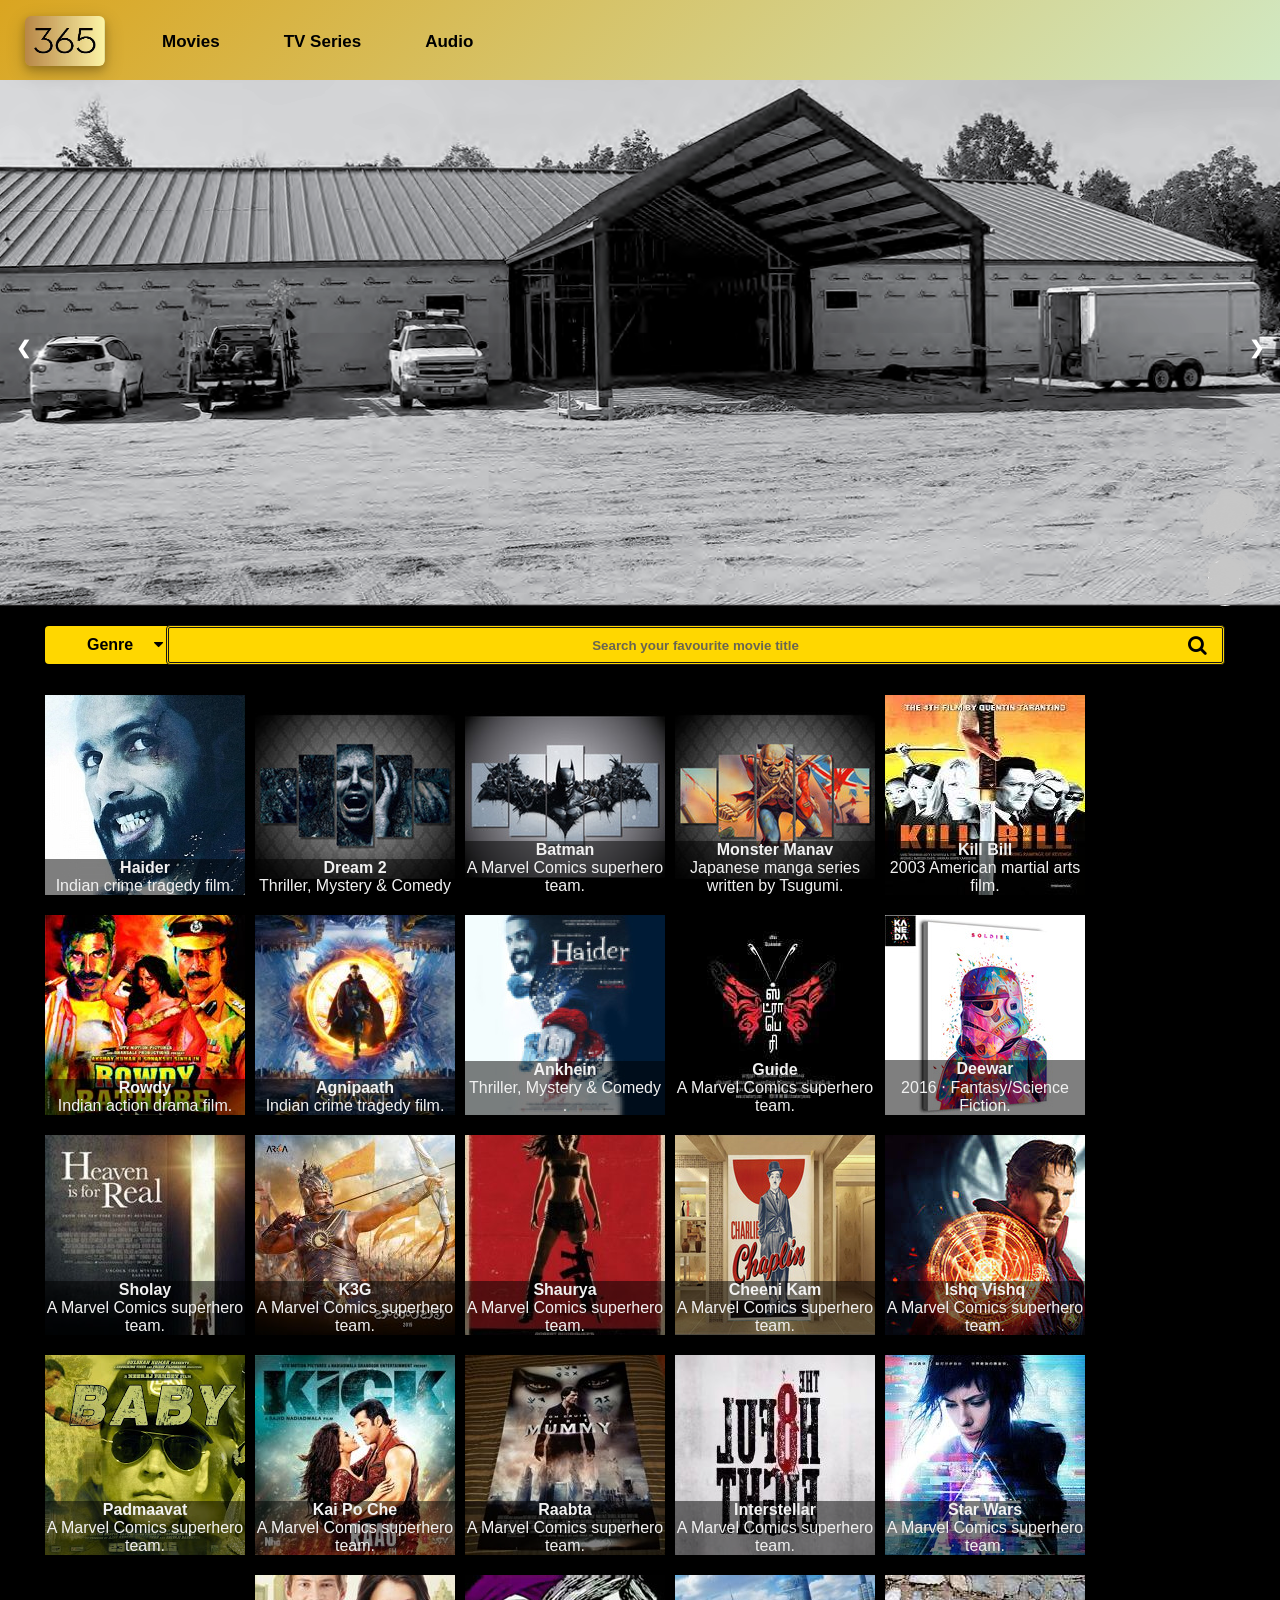
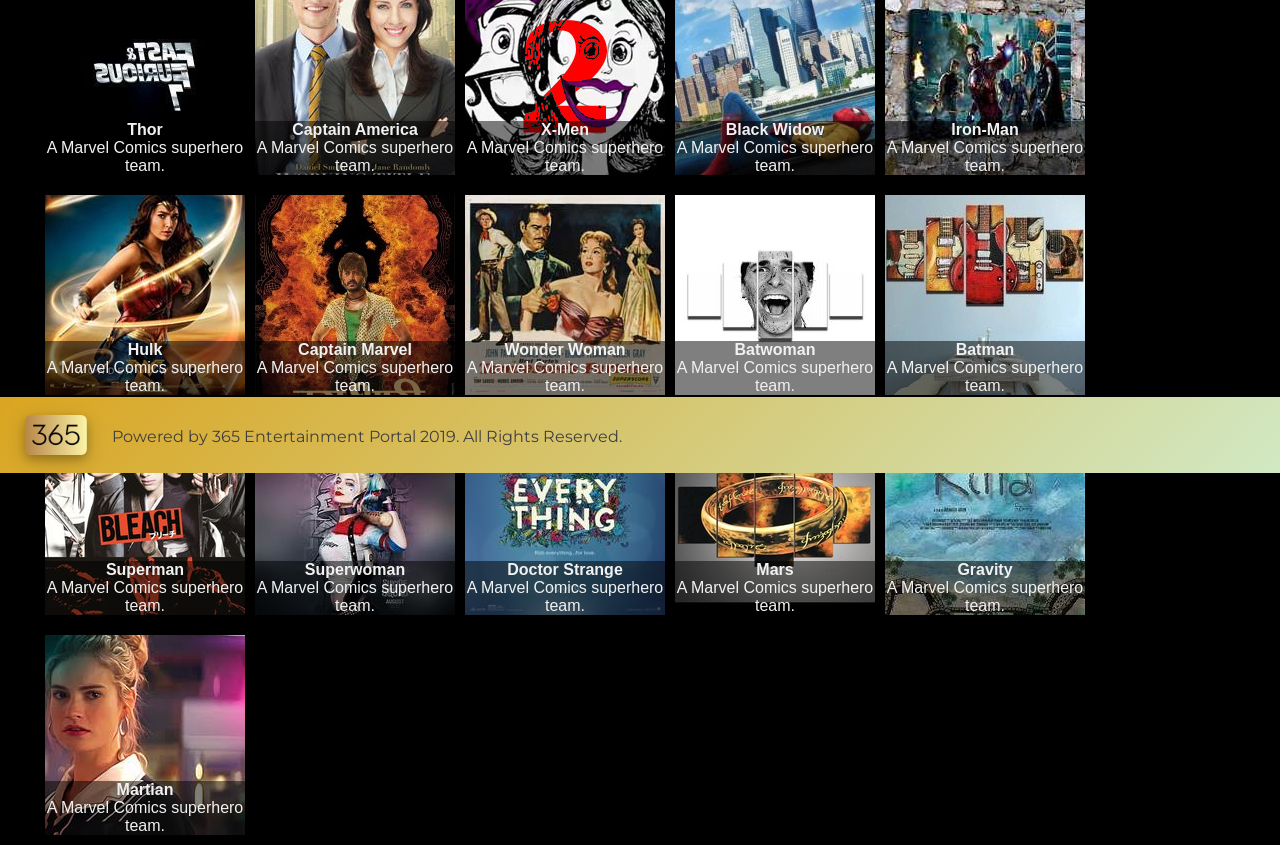
<file: 365 Entertainment/index.html>
<html>

<head>
    <title>365 Entertainment Portal</title>
    <meta name="viewport" content="width=device-width, initial-scale=1">
    <link rel="icon" href="365mov/365ep.jpg" type="image/png" sizes="16x20">
    <link href='https://fonts.googleapis.com/css?family=Montserrat' rel='stylesheet'>
    <link rel="stylesheet" href="https://cdnjs.cloudflare.com/ajax/libs/font-awesome/4.7.0/css/font-awesome.min.css">
    <link rel="stylesheet" type="text/css" href="365ep1.css">


</head>

<body>

    <div class="container">

        <header>

            <div class="navigation">

                <a class="links" href="index.html"><img class="logo" src="365mov/365ep.jpg" alt="365 Entertainment Portal" /></a>
                <a class="links text" href="#">Movies</a>
                <a class="links text" href="#tv_series">TV Series</a>
                <a class="links text" href="#audio">Audio</a>


            </div>

            <div class="bar"></div>

        </header>

        <div class="content">

            <div class="head-content">

                <div class="slideshow-container">
                    <div class="slides">
                        <img src="365mov/abc1.jpg" alt="hero carousel">
                    </div>

                    <div class="slides">
                        <img src="365mov/abc2.jpg" alt="hero carousel">
                    </div>

                    <div class="slides">
                        <img src="365mov/abc3.jpg" alt="hero carousel">
                    </div>

                    <div class="slides">
                        <img src="365mov/abc4.jpg" alt="hero carousel">
                    </div>

                    <div class="slides">
                        <img src="365mov/abc5.jpg" alt="hero carousel">
                    </div>

                    <a class="prev" onclick="plusSlides(-1, 0)">&#10094;</a>
                    <a class="next" onclick="plusSlides(1, 0)">&#10095;</a>
                </div>

            </div>


            <div class="dropdown">
                <button class="dropbtn"><span id="genreText">Genre</span><i class="fa fa-caret-down"></i></button>
                <div class="dropdown-content">
                    <a onclick="getMediaPosters(this.text)">All</a>
                    <a onclick="getMediaPosters(this.text)">Action</a>
                    <a onclick="getMediaPosters(this.text)">Drama</a>
                    <a onclick="getMediaPosters(this.text)">Sci-Fi</a>
                </div>
            </div>


            <div class="search-container">
                <form onsubmit="javascript:return false;">
                    <input type="text" class="input-medium search-query" placeholder="Search your favourite movie title" name="search" oninput="updateResults()">

                    <div class="search-container-button">
                        <button type="submit" onclick="updateResults()"><i class="fa fa-search"></i></button>
                    </div>

                </form>
            </div>

            <div id="media-carousel-container">


                <div id="media-holder-action">

                    <div id="image-container-action">
                        <div class="movies-action">
                            <div class="media-carousel-movies">
                                <img src="365mov/nano1.jpg" alt="media carousel" width=200 height=200 />
                                <div class="overlay"><b class="movie-title">Haider</b><br/>Indian crime tragedy film.</div>
                            </div>
                            <div class="media-carousel-movies">
                                <img src="365mov/nano2.jpg" alt="media carousel" width=200 height=200 />
                                <div class="overlay"><b class="movie-title">Dream 2</b><br/>Thriller, Mystery & Comedy </div>
                            </div>
                            <div class="media-carousel-movies">
                                <img src="365mov/nano3.jpg" alt="media carousel" width=200 height=200 />
                                <div class="overlay"><b class="movie-title">Batman</b><br/>A Marvel Comics superhero team.</div>
                            </div>
                            <div class="media-carousel-movies">
                                <img src="365mov/nano4.jpg" alt="media carousel" width=200 height=200 />
                                <div class="overlay"><b class="movie-title">Monster Manav</b><br/>Japanese manga series written by Tsugumi.</div>
                            </div>
                            <div class="media-carousel-movies">
                                <img src="365mov/nano5.jpg" alt="media carousel" width=200 height=200 />
                                <div class="overlay"><b class="movie-title">Kill Bill</b><br/>2003 American martial arts film.</div>
                            </div>
                            <div class="media-carousel-movies">
                                <img src="365mov/nano6.jpg" alt="media carousel" width=200 height=200 />
                                <div class="overlay"><b class="movie-title">Rowdy</b><br/>Indian action drama film.</div>
                            </div>
                        </div>

                        <div class="movies-drama">
                            <div class="media-carousel-movies">
                                <img src="365mov/nano7.jpg" alt="media carousel" width=200 height=200 />
                                <div class="overlay"><b class="movie-title">Agnipaath</b><br/>Indian crime tragedy film.</div>
                            </div>
                            <div class="media-carousel-movies">
                                <img src="365mov/nano8.jpg" alt="media carousel" width=200 height=200 />
                                <div class="overlay"><b class="movie-title">Ankhein</b><br/>Thriller, Mystery & Comedy .</div>
                            </div>
                            <div class="media-carousel-movies">
                                <img src="365mov/nano9.jpg" alt="media carousel" width=200 height=200 />
                                <div class="overlay"><b class="movie-title">Guide</b><br/>A Marvel Comics superhero team.</div>
                            </div>
                            <div class="media-carousel-movies">
                                <img src="365mov/nano10.jpg" alt="media carousel" width=200 height=200 />
                                <div class="overlay"><b class="movie-title">Deewar</b><br/>2016 ‧ Fantasy/Science Fiction.</div>
                            </div>
                            <div class="media-carousel-movies">
                                <img src="365mov/nano11.jpg" alt="media carousel" width=200 height=200 />
                                <div class="overlay"><b class="movie-title">Sholay</b><br/>A Marvel Comics superhero team.</div>
                            </div>
                            <div class="media-carousel-movies">
                                <img src="365mov/nano12.jpg" alt="media carousel" width=200 height=200 />
                                <div class="overlay"><b class="movie-title">K3G</b><br/>A Marvel Comics superhero team.</div>
                            </div>
                            <div class="media-carousel-movies">
                                <img src="365mov/nano13.jpg" alt="media carousel" width=200 height=200 />
                                <div class="overlay"><b class="movie-title">Shaurya</b><br/>A Marvel Comics superhero team.</div>
                            </div>
                            <div class="media-carousel-movies">
                                <img src="365mov/nano14.jpg" alt="media carousel" width=200 height=200 />
                                <div class="overlay"><b class="movie-title">Cheeni Kam</b><br/>A Marvel Comics superhero team.</div>
                            </div>
                            <div class="media-carousel-movies">
                                <img src="365mov/nano15.jpg" alt="media carousel" width=200 height=200 />
                                <div class="overlay"><b class="movie-title">Ishq Vishq</b><br/>A Marvel Comics superhero team.</div>
                            </div>
                            <div class="media-carousel-movies">
                                <img src="365mov/nano16.jpg" alt="media carousel" width=200 height=200 />
                                <div class="overlay"><b class="movie-title">Padmaavat</b><br/>A Marvel Comics superhero team.</div>
                            </div>
                            <div class="media-carousel-movies">
                                <img src="365mov/nano17.jpg" alt="media carousel" width=200 height=200 />
                                <div class="overlay"><b class="movie-title">Kai Po Che</b><br/>A Marvel Comics superhero team.</div>
                            </div>
                            <div class="media-carousel-movies">
                                <img src="365mov/nano18.jpg" alt="media carousel" width=200 height=200 />
                                <div class="overlay"><b class="movie-title">Raabta</b><br/>A Marvel Comics superhero team.</div>
                            </div>
                        </div>

                        <div class="movies-scifi">
                            <div class="media-carousel-movies">
                                <img src="365mov/nano19.jpg" alt="media carousel" width=200 height=200 />
                                <div class="overlay"><b class="movie-title">Interstellar</b><br/>A Marvel Comics superhero team.</div>
                            </div>
                            <div class="media-carousel-movies">
                                <img src="365mov/nano20.jpg" alt="media carousel" width=200 height=200 />
                                <div class="overlay"><b class="movie-title">Star Wars</b><br/>A Marvel Comics superhero team.</div>
                            </div>
                            <div class="media-carousel-movies">
                                <img src="365mov/nano21.jpg" alt="media carousel" width=200 height=200 />
                                <div class="overlay"><b class="movie-title">Thor</b><br/>A Marvel Comics superhero team.</div>
                            </div>
                            <div class="media-carousel-movies">
                                <img src="365mov/nano22.jpg" alt="media carousel" width=200 height=200 />
                                <div class="overlay"><b class="movie-title">Captain America</b><br/>A Marvel Comics superhero team.</div>
                            </div>
                            <div class="media-carousel-movies">
                                <img src="365mov/nano23.jpg" alt="media carousel" width=200 height=200 />
                                <div class="overlay"><b class="movie-title">X-Men</b><br/>A Marvel Comics superhero team.</div>
                            </div>

                            <div class="media-carousel-movies">
                                <img src="365mov/nano24.jpg" alt="media carousel" width=200 height=200 />
                                <div class="overlay"><b class="movie-title">Black Widow</b><br/>A Marvel Comics superhero team.</div>
                            </div>
                            <div class="media-carousel-movies">
                                <img src="365mov/nano25.jpg" alt="media carousel" width=200 height=200 />
                                <div class="overlay"><b class="movie-title">Iron-Man</b><br/>A Marvel Comics superhero team.</div>
                            </div>
                            <div class="media-carousel-movies">
                                <img src="365mov/nano26.jpg" alt="media carousel" width=200 height=200 />
                                <div class="overlay"><b class="movie-title">Hulk</b><br/>A Marvel Comics superhero team.</div>
                            </div>
                            <div class="media-carousel-movies">
                                <img src="365mov/nano27.jpg" alt="media carousel" width=200 height=200 />
                                <div class="overlay"><b class="movie-title">Captain Marvel</b><br/>A Marvel Comics superhero team.</div>
                            </div>
                            <div class="media-carousel-movies">
                                <img src="365mov/nano28.jpg" alt="media carousel" width=200 height=200 />
                                <div class="overlay"><b class="movie-title">Wonder Woman</b><br/>A Marvel Comics superhero team.</div>
                            </div>
                            <div class="media-carousel-movies">
                                <img src="365mov/nano29.jpg" alt="media carousel" width=200 height=200 />
                                <div class="overlay"><b class="movie-title">Batwoman</b><br/>A Marvel Comics superhero team.</div>
                            </div>
                            <div class="media-carousel-movies">
                                <img src="365mov/nano30.jpg" alt="media carousel" width=200 height=200 />
                                <div class="overlay"><b class="movie-title">Batman</b><br/>A Marvel Comics superhero team.</div>
                            </div>
                            <div class="media-carousel-movies">
                                <img src="365mov/nano31.jpg" alt="media carousel" width=200 height=200 />
                                <div class="overlay"><b class="movie-title">Superman</b><br/>A Marvel Comics superhero team.</div>
                            </div>
                            <div class="media-carousel-movies">
                                <img src="365mov/nano32.jpg" alt="media carousel" width=200 height=200 />
                                <div class="overlay"><b class="movie-title">Superwoman</b><br/>A Marvel Comics superhero team.</div>
                            </div>
                            <div class="media-carousel-movies">
                                <img src="365mov/nano33.jpg" alt="media carousel" width=200 height=200 />
                                <div class="overlay"><b class="movie-title">Doctor Strange</b><br/>A Marvel Comics superhero team.</div>
                            </div>
                            <div class="media-carousel-movies">
                                <img src="365mov/nano34.jpg" alt="media carousel" width=200 height=200 />
                                <div class="overlay"><b class="movie-title">Mars</b><br/>A Marvel Comics superhero team.</div>
                            </div>
                            <div class="media-carousel-movies">
                                <img src="365mov/nano35.jpg" alt="media carousel" width=200 height=200 />
                                <div class="overlay"><b class="movie-title">Gravity</b><br/>A Marvel Comics superhero team.</div>
                            </div>
                            <div class="media-carousel-movies">
                                <img src="365mov/nano36.jpg" alt="media carousel" width=200 height=200 />
                                <div class="overlay"><b class="movie-title">Martian</b><br/>A Marvel Comics superhero team.</div>
                            </div>

                        </div>
                    </div>
                </div>
                <!--<div id="no-results">No Results Found.</div>-->


            </div>
        </div>

    </div>

    <footer>

        <div class="copyright">
            <a class="links" href="index.html"><img class="logo" src="365mov/365ep.jpg" alt="365 Entertainment Portal" /></a>
            <div class="text">Powered by 365 Entertainment Portal 2019. All Rights Reserved.</div>
        </div>

    </footer>





    <!-- <script>
        
        var movieTitle;    
        var currentGenre = "Genre";
        var slideIndex = [1,1];
                        showSlides(1, 0);
                
                        function plusSlides(n, no) {
                                showSlides(slideIndex[no] += n, no);
                        }
                
                        function showSlides(n, no) {                        
                                var x = document.getElementsByClassName("slides");

                                if (n > x.length) {slideIndex[no] = 1}    
                                
                                if (n < 1) {slideIndex[no] = x.length}
                                
                                for (var i = 0; i < x.length; i++) {
                                        x[i].style.display = "none";  
                                }
                                
                                x[slideIndex[no]-1].style.display = "block";  
                        }
        
        function showNoResultsText(totalcount){
                
                if(totalcount == 0){
                        document.getElementById("no-results").style.display="block";
                        console.log('totalcount in showNoResultsText' + totalcount);
                }
                else    {
                        document.getElementById("no-results").style.display="none";
                }
                
        }


                function updateResults() {
                var query = document.getElementsByClassName('search-query')[0].value.trim().toLowerCase(); 
                var counter = 0;                                                           

                if(currentGenre == 'All'|| currentGenre == 'Genre'){
                        movieTitle = document.getElementsByClassName('movie-title');
                }
                if(currentGenre == 'Action'){
                        movieTitle = document.getElementsByClassName('movies-action')[0].getElementsByClassName('movie-title');
                }
                if(currentGenre == 'Drama'){
                        movieTitle = document.getElementsByClassName('movies-drama')[0].getElementsByClassName('movie-title');                                
                }
                if(currentGenre == 'Sci-Fi'){
                        movieTitle = document.getElementsByClassName('movies-scifi')[0].getElementsByClassName('movie-title');                        
                }


                for(var name=0; name< movieTitle.length; name++){
                    var compareMovieTitles = movieTitle[name].innerHTML.toLowerCase();
                
                        if(compareMovieTitles.indexOf(query) === -1){
                                movieTitle[name].closest('div.media-carousel-movies').style.display="none";                                                        
                        }
                        else {
                                movieTitle[name].closest('div.media-carousel-movies').style.display="block";
                                counter++;
                        }                    
                }

                showNoResultsText(counter);                
        }

                /* When the user clicks on the button, toggle between hiding and showing the dropdown content */
                function toggleGenreList() {
                        document.getElementById("dropdown-content").classList.toggle("show");                        
                }

                // Close the dropdown if the user clicks outside of it
                window.onclick = function(e) {
                        
                        if (!e.target.matches('#dropbtn')) {                

                                var dropdownContent = document.getElementById("dropdown-content");
                        
                                if (dropdownContent.classList.contains('show')) {
                                        dropdownContent.classList.remove('show');
                                }
                        }
                }

                function getMediaPosters(selectedGenre){
                        var countMovies = 0; 
                        var mediaCarouselMovies;            
                        currentGenre = selectedGenre;                                              
                        document.getElementById("genreText").innerHTML = selectedGenre;

                        if(selectedGenre == 'All'){
                            document.getElementsByClassName('movies-action')[0].style.display="block";    
                            document.getElementsByClassName('movies-action')[0].style.display="block";
                            document.getElementsByClassName('movies-drama')[0].style.display="block";
                            document.getElementsByClassName('movies-scifi')[0].style.display="block";  
                            mediaCarouselMovies = document.getElementsByClassName("media-carousel-movies");                             
                        }
                        if(selectedGenre == 'Action'){
                            document.getElementsByClassName('movies-action')[0].style.display="block";
                            document.getElementsByClassName('movies-drama')[0].style.display="none";
                            document.getElementsByClassName('movies-scifi')[0].style.display="none";
                            mediaCarouselMovies = document.getElementsByClassName('movies-action')[0].getElementsByClassName("media-carousel-movies");                           
                        }
                        if(selectedGenre == 'Drama'){
                            document.getElementsByClassName('movies-action')[0].style.display="none";
                            document.getElementsByClassName('movies-drama')[0].style.display="block";                            
                            document.getElementsByClassName('movies-scifi')[0].style.display="none"; 
                            mediaCarouselMovies = document.getElementsByClassName('movies-drama')[0].getElementsByClassName("media-carousel-movies");                               
                        }
                        if(selectedGenre == 'Sci-Fi'){
                            document.getElementsByClassName('movies-action')[0].style.display="none";
                            document.getElementsByClassName('movies-drama')[0].style.display="none";
                            document.getElementsByClassName('movies-scifi')[0].style.display="block";
                            mediaCarouselMovies = document.getElementsByClassName('movies-scifi')[0].getElementsByClassName("media-carousel-movies");
                        }                        

                        
                                var mediaCarouselMoviesCount = mediaCarouselMovies.length;
                                
                                for(var count = 0; count<mediaCarouselMoviesCount; count++){
                                        if(mediaCarouselMovies[count].style.display == "block")
                                                countMovies++;
                                }
                                console.log(countMovies);                                
                        
                                showNoResultsText(countMovies);
                }
        
        </script> -->
    <script type="text/javascript" src="js/main.js"></script>
</body>

</html>
</file>
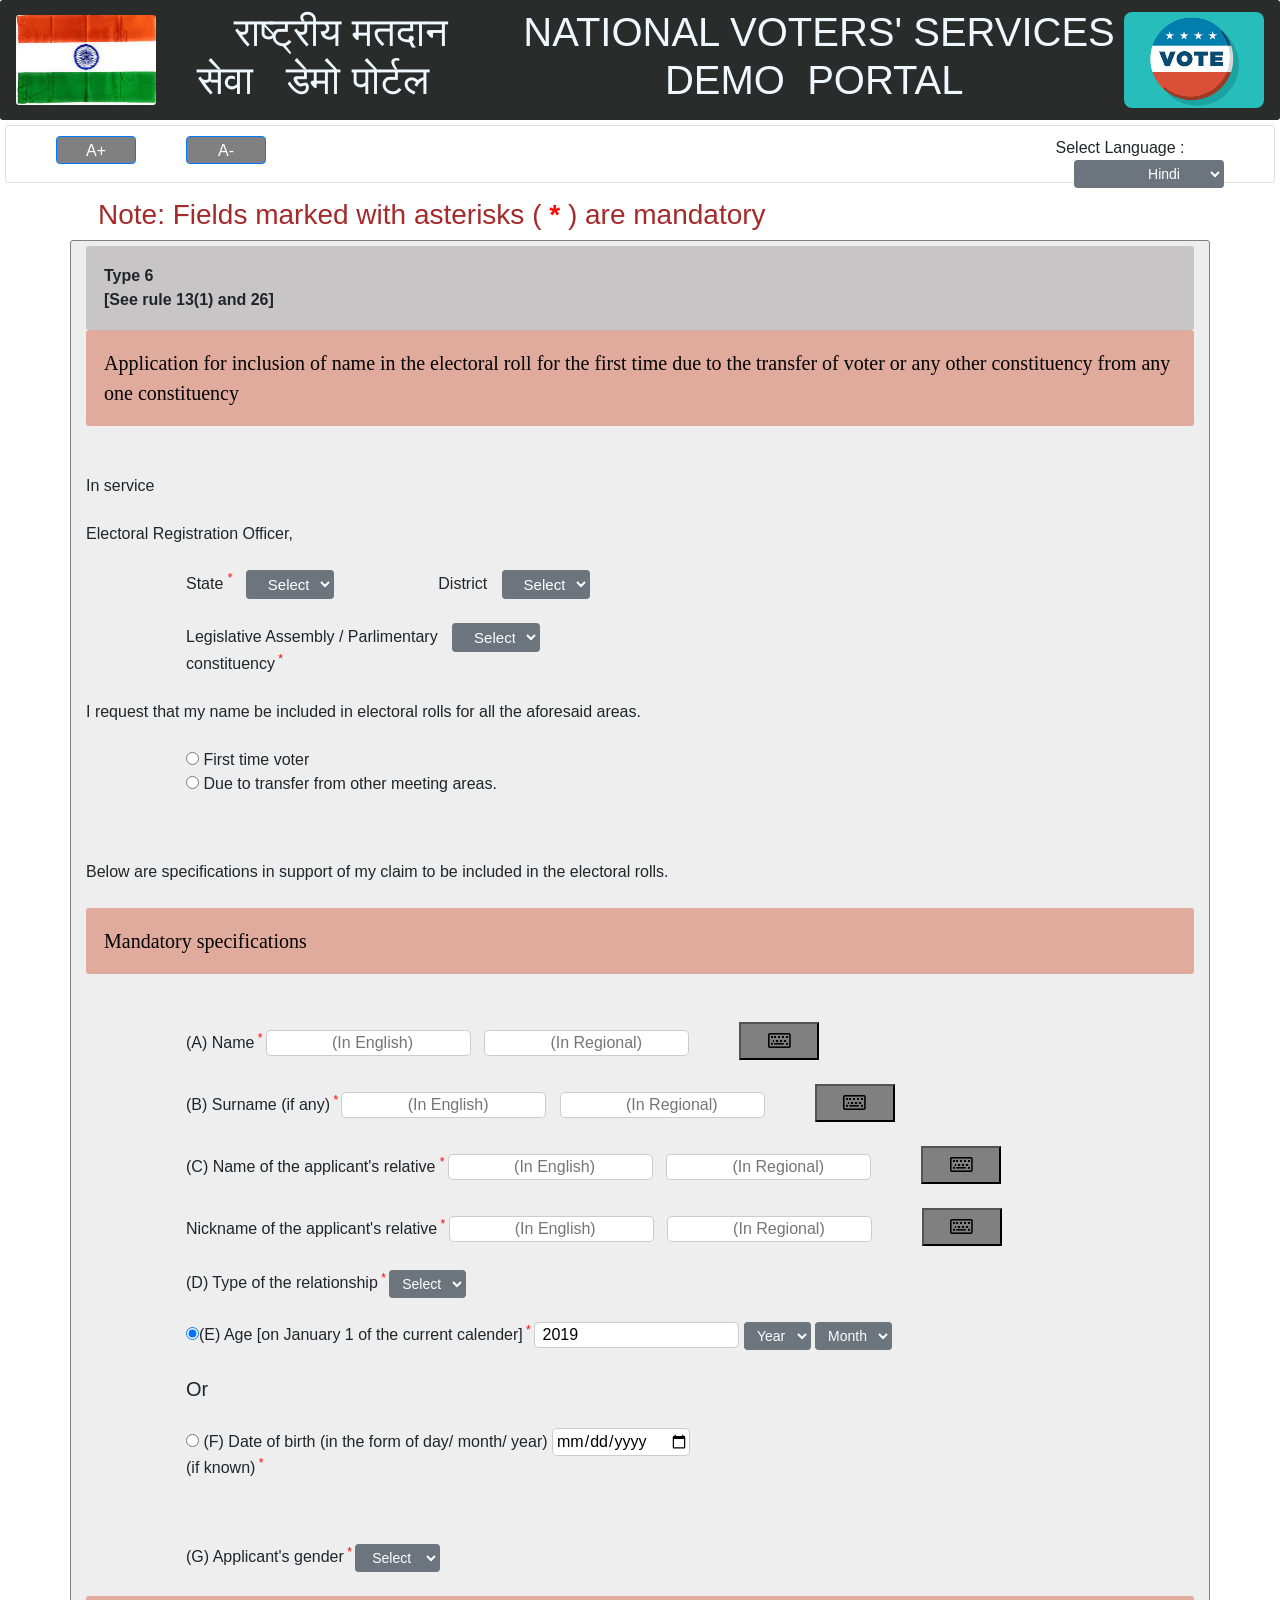
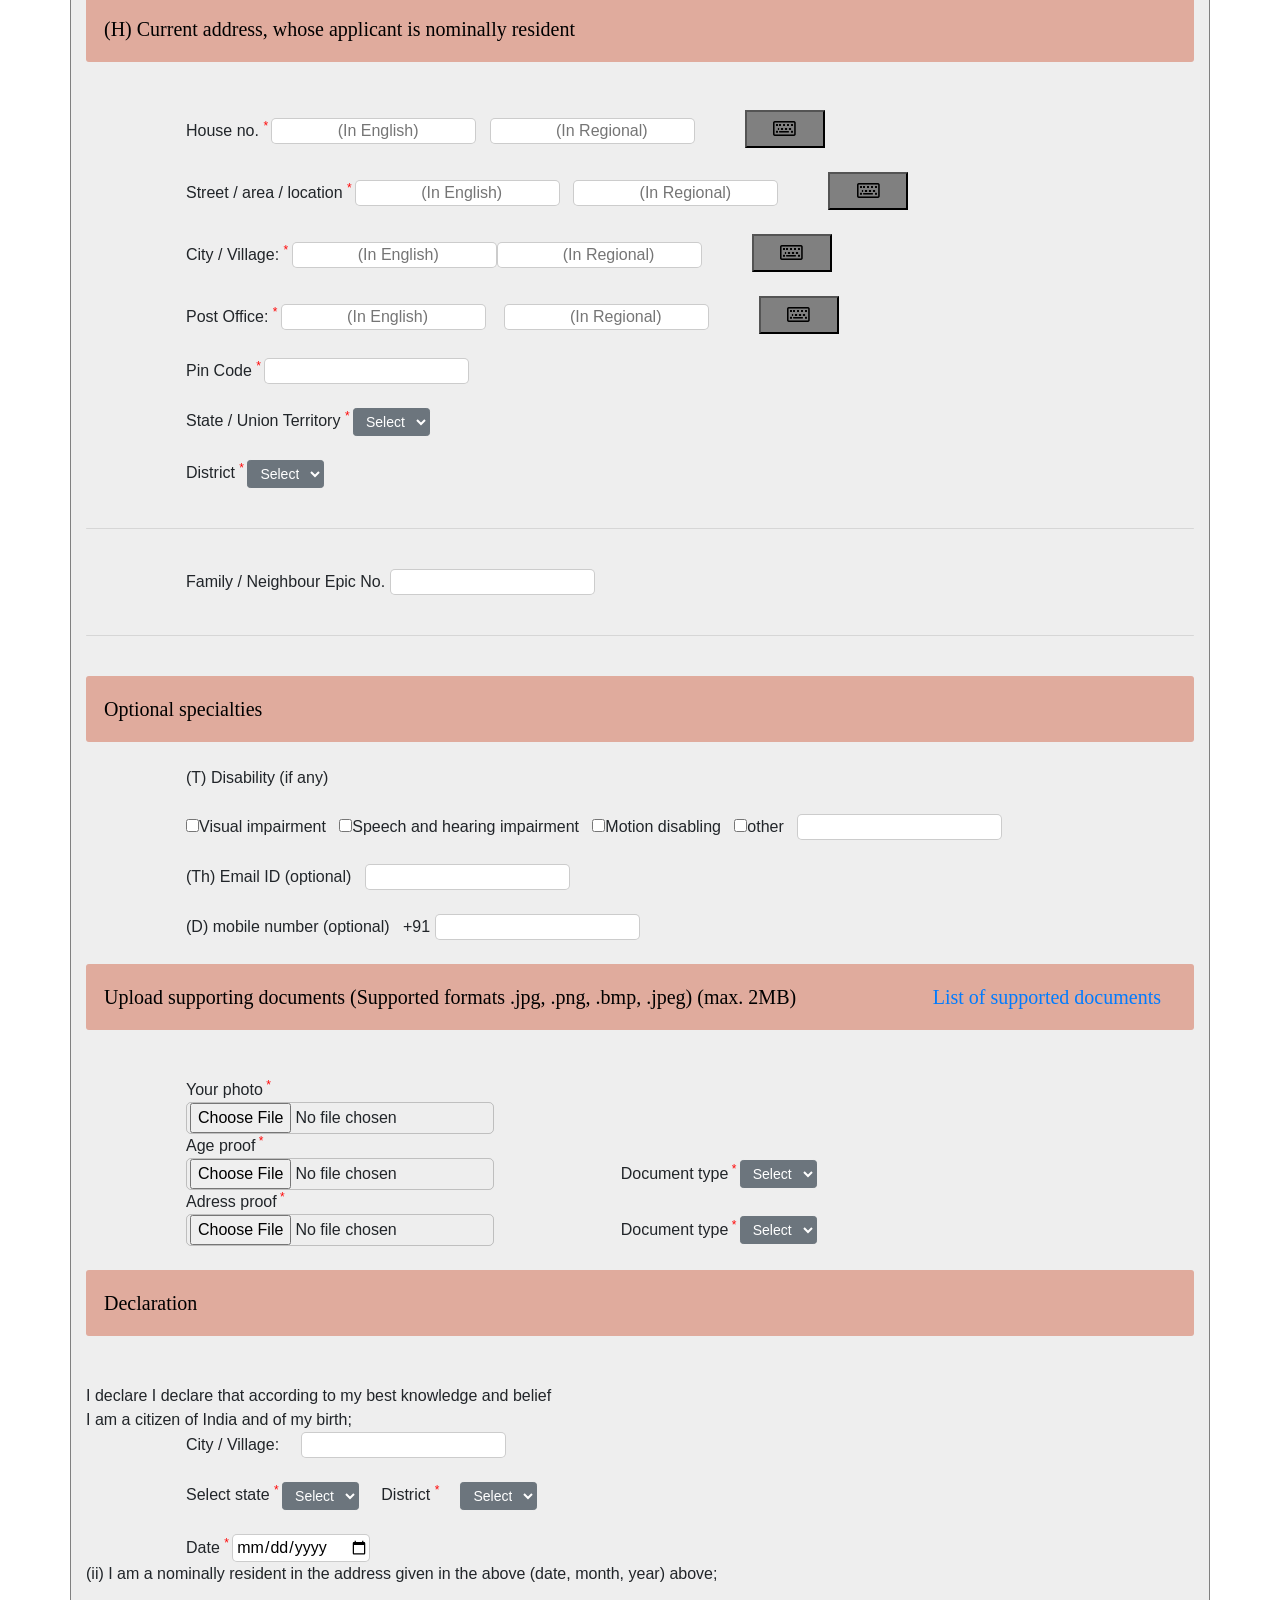
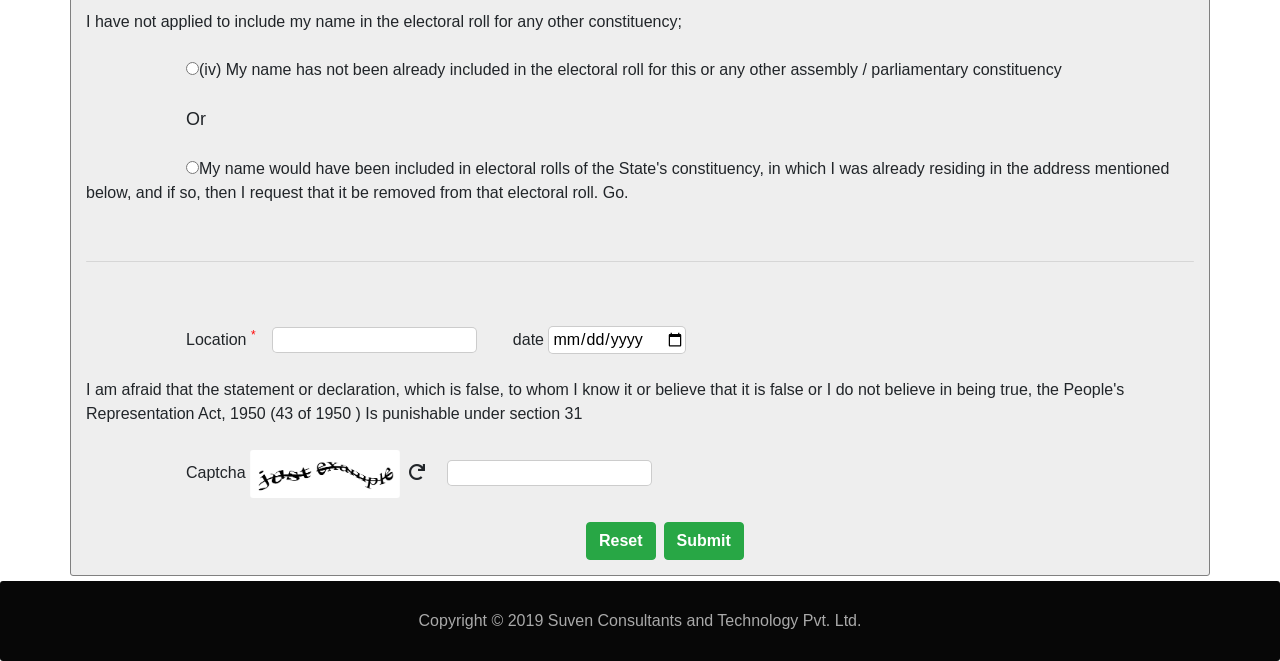
<file: Voter Registration/index.html>
<!DOCTYPE html>
<html lang="en">

<head>
    <meta http-equiv="Content-Type" content="text/html; charset=utf-8">

    <meta name="viewport" content="width=device-width, initial-scale=1.0">
    <meta http-equiv="X-UA-Compatible" content="ie=edge">
    <link href="fonts.googleapis.com/css?family=Hind">
    <link rel="stylesheet" href="style.css">
    <link rel="stylesheet" href="https://use.fontawesome.com/releases/v5.7.2/css/all.css" integrity="sha384-fnmOCqbTlWIlj8LyTjo7mOUStjsKC4pOpQbqyi7RrhN7udi9RwhKkMHpvLbHG9Sr" crossorigin="anonymous">
    <link rel="stylesheet" href="https://stackpath.bootstrapcdn.com/bootstrap/4.3.1/css/bootstrap.min.css" integrity="sha384-ggOyR0iXCbMQv3Xipma34MD+dH/1fQ784/j6cY/iJTQUOhcWr7x9JvoRxT2MZw1T" crossorigin="anonymous">


    <title>Voter-Registration</title>
</head>

<body>
    <header>
        <div class="navbar" style="align-content: center;">
            <table>
                <tr>
                    <td>
                        <a href="#" class="icon"><img src="images/flag.jpg" style="width: 140px;"></img>
                        </a>
                    </td>
                    <td>
                        <td>
                            <h1 style="font-family: 'Hind', sans-serif;">&nbsp&nbsp&nbsp&nbsp&nbspराष्ट्रीय मतदान सेवा &nbsp डेमो&nbspपोर्टल</h1>
                        </td>
                        <td>
                            <h1>&nbsp&nbsp&nbsp&nbspNATIONAL VOTERS' SERVICES &nbsp&nbsp&nbsp&nbsp&nbspDEMO&nbsp&nbspPORTAL&nbsp&nbsp</h1>
                        </td>
                    </td>
                    <td>
                        <a href="#" class="endlogo"><img src="images/vote.png" style="width: 140px;border-radius: 8px;"></img>
                        </a>
                    </td>
                </tr>
            </table>
        </div>
    </header>



    <div class="fontsetting">
        <button type="button" class="btn btn-primary">A+</button>
        <button type="button" class="btn btn-primary">A-</button>
        <span class="lang">Select Language :<select class="btn btn-secondary btn-sm dropdown-toggle"name="" id="" ><option>Hindi</option><option>English</option></select></span>
    </div>



    <span class="note"><h3>Note: Fields marked with asterisks (<b style="color:rgb(255, 8, 8)"> * </b>) are mandatory</h3></span>
    <div class="container">
        <form action="" class="form1">
            <div class="formheading">
                Type 6<br> [See rule 13(1) and 26]
            </div>
            <div class="descrip">Application for inclusion of name in the electoral roll for the first time due to the transfer of voter or any other constituency from any one constituency</div><br><br> In service <br><br> Electoral Registration Officer,<br><br><span style="margin-left:100px"></span>            State <sup style="color:rgb(255, 8, 8)">* </sup>
            <select class="btn btn-secondary btn-sm dropdown-toggle" name="Select" id="" style="width:88px !important;margin-left:10px; padding-left:17px; font-size: 15px;">
          <option value="null">Select</option>
          </select><span style="margin-left:100px"></span> District <select class="btn btn-secondary btn-sm dropdown-toggle" name="Select" id="" style="width:88px !important;margin-left:10px; padding-left:17px; font-size: 15px;"><option value="null">Select</option></select><br><br>            <span style="margin-left:100px"></span>Legislative Assembly / Parlimentary <select class="btn btn-secondary btn-sm dropdown-toggle" name="Select" id="" style="width:88px !important;margin-left:10px; padding-left:17px; font-size: 15px;"><option value="null">Select</option></select>
            <br><span style="margin-left:100px"></span>constituency<sup style="color:rgb(255, 8, 8)"> * </sup> <br><br> I request that my name be included in electoral rolls for all the aforesaid areas. <br><br>
            <ul class="radio">
                <li><span style="margin-left:100px"></span><input type="radio" name="select" id=""> First time voter<br></li>
                <li><span style="margin-left:100px"></span><input type="radio" name="select" id=""> Due to transfer from other meeting areas.</li>
            </ul><br><br> Below are specifications in support of my claim to be included in the electoral rolls. <br><br>
            <div class="descrip">Mandatory specifications</div><br><br><span style="margin-left:100px"></span> (A) Name<sup style="color:rgb(255, 8, 8)"> * </sup> <input type="text" name="" id="" placeholder="&nbsp&nbsp&nbsp&nbsp&nbsp&nbsp&nbsp&nbsp&nbsp&nbsp&nbsp&nbsp&nbsp&nbsp(In English)"
                required>&nbsp;&nbsp;&nbsp;<input type="text" name="" id="" placeholder="&nbsp&nbsp&nbsp&nbsp&nbsp&nbsp&nbsp&nbsp&nbsp&nbsp&nbsp&nbsp&nbsp&nbsp(In Regional)" required><button><i class="far fa-keyboard"></i></button><br><br><span style="margin-left:100px"></span>(B)
            Surname (if any)<sup style="color:rgb(255, 8, 8)"> * </sup> <input type="text" name="" id="" placeholder="&nbsp&nbsp&nbsp&nbsp&nbsp&nbsp&nbsp&nbsp&nbsp&nbsp&nbsp&nbsp&nbsp&nbsp(In English)" required>&nbsp;&nbsp;&nbsp;<input type="text" name=""
                id="" placeholder="&nbsp&nbsp&nbsp&nbsp&nbsp&nbsp&nbsp&nbsp&nbsp&nbsp&nbsp&nbsp&nbsp&nbsp(In Regional)" required><button><i class="far fa-keyboard"></i></button><br><br><span style="margin-left:100px"></span>(C) Name of the applicant's relative
            <sup style="color:rgb(255, 8, 8)"> * </sup> <input type="text" name="" id="" placeholder="&nbsp&nbsp&nbsp&nbsp&nbsp&nbsp&nbsp&nbsp&nbsp&nbsp&nbsp&nbsp&nbsp&nbsp(In English)" required>&nbsp;&nbsp;&nbsp;<input type="text" name="" id="" placeholder="&nbsp&nbsp&nbsp&nbsp&nbsp&nbsp&nbsp&nbsp&nbsp&nbsp&nbsp&nbsp&nbsp&nbsp(In Regional)"
                required><button><i class="far fa-keyboard"></i></button><br><br><span style="margin-left:100px"></span>Nickname of the applicant's relative<sup style="color:rgb(255, 8, 8)"> * </sup> <input type="text" name="" id="" placeholder="&nbsp&nbsp&nbsp&nbsp&nbsp&nbsp&nbsp&nbsp&nbsp&nbsp&nbsp&nbsp&nbsp&nbsp(In English)"
                required>&nbsp;&nbsp;&nbsp;<input type="text" name="" id="" placeholder="&nbsp&nbsp&nbsp&nbsp&nbsp&nbsp&nbsp&nbsp&nbsp&nbsp&nbsp&nbsp&nbsp&nbsp(In Regional)" required><button><i class="far fa-keyboard"></i></button><br><br><span style="margin-left:100px"></span>(D)
            Type of the relationship<sup style="color:rgb(255, 8, 8)"> * </sup> <select class="btn btn-secondary btn-sm dropdown-toggle" name="Select" id=""><option value="null">Select</option></select><br><br>

            <ul class="radio">
                <li><span style="margin-left:100px"></span><input type="radio" name="select" id="" checked="checked">(E) Age [on January 1 of the current calender]<sup style="color:rgb(255, 8, 8)"> * </sup>
                    <input type="text" value="&nbsp;2019" class="field left" readonly></input>
                    <select class="btn btn-secondary btn-sm dropdown-toggle" name="Select" id=""><option value="null">Year</option></select>
                    <select class="btn btn-secondary btn-sm dropdown-toggle" name="Select" id=""><option value="null">Month</option></select><br><br>
                </li>
                <span style="margin-left:100px"></span>
                <xml style="font-size:20px">Or</xml><br><br>
                <li><span style="margin-left:100px"></span><input type="radio" name="select" id=""> (F) Date of birth (in the form of day/ month/ year) <input type="date" name="" id="">
                    <br><span style="margin-left:100px"></span>(if known)<sup style="color:rgb(255, 8, 8)"> * </sup>
                </li>
            </ul><br><br><span style="margin-left:100px"></span>(G) Applicant's gender<sup style="color:rgb(255, 8, 8)"> * </sup><select class="btn btn-secondary btn-sm dropdown-toggle" name="" id=""><option>Select</option><option>Male</option><option>Female</option></select><br><br>
            <div class="descrip">
                (H) Current address, whose applicant is nominally resident
            </div><br><br><span style="margin-left:100px"></span>House no.
            <sup style="color:rgb(255, 8, 8)"> * </sup> <input type="text" name="" id="" placeholder="&nbsp&nbsp&nbsp&nbsp&nbsp&nbsp&nbsp&nbsp&nbsp&nbsp&nbsp&nbsp&nbsp&nbsp(In English)" required>&nbsp;&nbsp;&nbsp;<input type="text" name="" id="" placeholder="&nbsp&nbsp&nbsp&nbsp&nbsp&nbsp&nbsp&nbsp&nbsp&nbsp&nbsp&nbsp&nbsp&nbsp(In Regional)"
                required><button><i class="far fa-keyboard"></i></button><br><br><span style="margin-left:100px"></span>Street / area / location
            <sup style="color:rgb(255, 8, 8)"> * </sup>
            <input type="text" name="" id="" placeholder="&nbsp&nbsp&nbsp&nbsp&nbsp&nbsp&nbsp&nbsp&nbsp&nbsp&nbsp&nbsp&nbsp&nbsp(In English)" required>&nbsp;&nbsp;&nbsp;<input type="text" name="" id="" placeholder="&nbsp&nbsp&nbsp&nbsp&nbsp&nbsp&nbsp&nbsp&nbsp&nbsp&nbsp&nbsp&nbsp&nbsp(In Regional)"
                required><button><i class="far fa-keyboard"></i></button><br><br><span style="margin-left:100px"></span>City / Village: <sup style="color:rgb(255, 8, 8)"> * </sup> <input type="text" name="" id="" placeholder="&nbsp&nbsp&nbsp&nbsp&nbsp&nbsp&nbsp&nbsp&nbsp&nbsp&nbsp&nbsp&nbsp&nbsp(In English)"
                required><input type="text" name="" id="" placeholder="&nbsp&nbsp&nbsp&nbsp&nbsp&nbsp&nbsp&nbsp&nbsp&nbsp&nbsp&nbsp&nbsp&nbsp(In Regional)"><button><i class="far fa-keyboard"></i></button><br><br><span style="margin-left:100px"></span>Post
            Office:
            <sup style="color:rgb(255, 8, 8)"> * </sup> <input type="text" name="" id="" placeholder="&nbsp&nbsp&nbsp&nbsp&nbsp&nbsp&nbsp&nbsp&nbsp&nbsp&nbsp&nbsp&nbsp&nbsp(In English)" required>&nbsp;&nbsp;&nbsp;
            <input type="text" name="" id="" placeholder="&nbsp&nbsp&nbsp&nbsp&nbsp&nbsp&nbsp&nbsp&nbsp&nbsp&nbsp&nbsp&nbsp&nbsp(In Regional)"><button><i class="far fa-keyboard"></i></button><br><br><span style="margin-left:100px"></span>Pin Code
            <sup style="color:rgb(255, 8, 8)"> * </sup> <input type="text" name="" id="" required onkeypress="return isNumberKey(event);"><br><br><span style="margin-left:100px"></span>State / Union Territory <sup style="color:rgb(255, 8, 8)"> * </sup>
            <select class="btn btn-secondary btn-sm dropdown-toggle" name="" id="">
                <option>Select</option>
                </select><br><br><span style="margin-left:100px"></span>District <sup style="color:rgb(255, 8, 8)"> * </sup><select class="btn btn-secondary btn-sm dropdown-toggle" name="" id=""><option>Select</option></select><br><br>
            <hr><br><span style="margin-left:100px"></span>Family / Neighbour Epic No. <input type="text" name="" id="" required><br><br>
            <hr><br>
            <div class="descrip">Optional specialties</div><br><span style="margin-left:100px"></span>(T) Disability (if any)<br><br>
            <fieldset><span style="margin-left:100px"></span>
                <input type="checkbox" name="" id="">Visual impairment &nbsp;
                <input type="checkbox" name="" id="">Speech and hearing impairment &nbsp;
                <input type="checkbox" name="" id="">Motion disabling &nbsp;
                <input type="checkbox" name="" id="">other &nbsp;
                <input type="text" required>
            </fieldset><br><span style="margin-left:100px"></span>(Th) Email ID (optional) &nbsp; <input type="text" name="" id="" required><br><br><span style="margin-left:100px"></span>(D) mobile number (optional) &nbsp;
            <span>+91</span>
            <input type="text" name="input" required><br><br>

            <div class="descrip">
                Upload supporting documents (Supported formats .jpg, .png, .bmp, .jpeg) (max. 2MB)
                <span style="float:right;"><a href="">List of supported documents</a>&nbsp;&nbsp;&nbsp;</span>
            </div><br><br><span style="margin-left:100px"></span> Your photo<sup style="color:rgb(255, 8, 8)"> * </sup><br>
            <span style="margin-left:100px"></span><input type="file" name="" id="">
            <br><span style="margin-left:100px"></span> Age proof<sup style="color:rgb(255, 8, 8)"> * </sup><br>
            <span style="margin-left:100px"></span><input type="file" name="" id="">&nbsp;&nbsp;&nbsp;&nbsp;&nbsp;<span style="margin-left:100px"></span> Document type<sup style="color:rgb(255, 8, 8)"> * </sup><select class="btn btn-secondary btn-sm dropdown-toggle"
                name="" id=""><option>Select</option></select>
            <br><span style="margin-left:100px"></span> Adress proof<sup style="color:rgb(255, 8, 8)"> * </sup><br>
            <span style="margin-left:100px"></span><input type="file" name="" id="">&nbsp;&nbsp;&nbsp;&nbsp;&nbsp;<span style="margin-left:100px"></span> Document type<sup style="color:rgb(255, 8, 8)"> * </sup><select class="btn btn-secondary btn-sm dropdown-toggle"
                name="" id=""><option>Select</option></select>
            <br><br>
            <div class="descrip">Declaration</div><br><br> I declare I declare that according to my best knowledge and belief <br> I am a citizen of India and of my birth; <br><span style="margin-left:100px"></span>City / Village:&nbsp;&nbsp;&nbsp;&nbsp;&nbsp;<input type="text"
                name="" id="" required><br><span style="margin-left:100px"></span><br><span style="margin-left:100px"></span>Select state
            <sup style="color:rgb(255, 8, 8)"> * </sup><select class="btn btn-secondary btn-sm dropdown-toggle" name="" id=""><option>Select</option></select>&nbsp;&nbsp;&nbsp;&nbsp; District
            <sup style="color:rgb(255, 8, 8)"> * </sup>&nbsp;&nbsp;&nbsp;&nbsp;<select class="btn btn-secondary btn-sm dropdown-toggle" name="" id=""><option>Select</option></select><br><br><span style="margin-left:100px"></span>Date
            <sup style="color:rgb(255, 8, 8);"> *   </sup><input type="date" name="" id=""><br> (ii) I am a nominally resident in the address given in the above (date, month, year) above;
            <br><br> I have not applied to include my name in the electoral roll for any other constituency;<br><br>
            <ul class="radio">
                <li><span style="margin-left:100px"></span><input type="radio" name="select" id="">(iv) My name has not been already included in the electoral roll for this or any other assembly / parliamentary constituency</li><br> <span style="margin-left:100px"></span>
                <xml style="font-size:18px">Or</xml> <br><br>
                <li><span style="margin-left:100px"></span><input type="radio" name="select" id="">My name would have been included in electoral rolls of the State's constituency, in which I was already residing in the address mentioned below, and if so,
                    then I request that it be removed from that electoral roll. Go.</li>
            </ul><br>
            <hr><br><br><span style="margin-left:100px"></span>Location
            <sup style="color:rgb(255, 8, 8)"> * </sup>&nbsp;&nbsp;&nbsp;<input type="text" name="" id="" required>&nbsp;&nbsp;&nbsp;&nbsp;&nbsp;&nbsp;&nbsp;&nbsp;date <input type="date" name="" id=""><br><br> I am afraid that the statement or declaration,
            which is false, to whom I know it or believe that it is false or I do not believe in being true, the People's Representation Act, 1950 (43 of 1950 ) Is punishable under section 31 <br><br><span style="margin-left:100px"></span>Captcha
            <img src="images/captcha.png" alt="" style="width: 150px;">&nbsp;
            <i class="fas fa-redo"></i> &nbsp;&nbsp;&nbsp;&nbsp;<input type="text" name="" id="" required><br><br>

            </fieldset><span style="margin-left:100px"></span><span style="margin-left:100px"></span><span style="margin-left:100px"></span><span style="margin-left:100px"></span><span style="margin-left:100px"></span>
            <input type="reset" class="btn btn-success" value="Reset" style="margin-bottom:10px !important; font-weight: bold;"><input type="submit" style="margin-bottom:10px !important; margin-left:8px; font-weight: bold;" class="btn btn-success" value="Submit">
        </form>
    </div>
    <footer style="text-align:center; height:80px; padding-top:28px; background-color: rgb(7, 7, 7);color:darkgray;">
        Copyright © 2019 Suven Consultants and Technology Pvt. Ltd.
    </footer>


    <script>
        function isNumberKey(evt) {
            var charCode = (evt.which) ? evt.which : evt.keyCode
            return !(charCode > 31 && (charCode < 48 || charCode > 57));
        }
    </script>
    <script type="text/javascript">
        $(document).ready(function() {
            $("body").on("contextmenu", function(e) {
                return false;
            });
        });
    </script>

</body>

</html>
</file>
<file: 365 Entertainment/365ep1.css>
* {
    box-sizing: border-box;
}

body {
    font-family: -apple-system, BlinkMacSystemFont, 'Segoe UI', Roboto, Oxygen, Ubuntu, Cantarell, 'Open Sans', 'Helvetica Neue', sans-serif;
    font-size: 16px;
    margin: 0;
    background-color: rgb(0, 0, 0);
}

.container {
    position: relative;
    height: auto;
}

header {
    height: 80px;
}

header,
footer {
    background: linear-gradient(-45deg, rgb(223, 245, 253), rgb(255, 240, 107), rgb(206, 255, 250), rgb(218, 165, 32));
    background-size: 400% 400%;
    -webkit-animation: Gradient 20s ease infinite;
    -moz-animation: Gradient 20s ease infinite;
    animation: Gradient 20s ease infinite;
}

@-webkit-keyframes Gradient {
    0% {
        background-position: 0% 50%
    }
    50% {
        background-position: 100% 50%
    }
    100% {
        background-position: 0% 50%
    }
}

@-moz-keyframes Gradient {
    0% {
        background-position: 0% 50%
    }
    50% {
        background-position: 100% 50%
    }
    100% {
        background-position: 0% 50%
    }
}

@keyframes Gradient {
    0% {
        background-position: 0% 50%
    }
    50% {
        background-position: 100% 50%
    }
    100% {
        background-position: 0% 50%
    }
}

header .bar {
    width: fit-content;
    height: 80px;
    margin: -100px;
    background: rgb(255, 255, 255);
    opacity: 0.5;
}

.navigation {
    position: relative;
    padding-bottom: 16px;
    z-index: 2;
    /* position: fixed; */
}

.navigation,
.copyright {
    overflow: hidden;
}

.navigation .logo {
    width: 80px;
    height: 50px;
    float: left;
    border-radius: 6px;
    box-shadow: 0 4px 8px 0 rgba(0, 0, 0, 0.2), 0 6px 20px 0 rgba(0, 0, 0, 0.19);
}

.navigation .links,
.copyright .links {
    display: block;
    font-size: 17px;
    color: rgb(0, 0, 0);
    text-decoration: none;
    text-align: center;
    margin: 16px 25px 0px 25px;
    float: left;
}

.navigation .text {
    margin: 32px;
    font-family: -apple-system, BlinkMacSystemFont, 'Segoe UI', Roboto, Oxygen, Ubuntu, Cantarell, 'Open Sans', 'Helvetica Neue', sans-serif;
    font-weight: bold
}

.navigation a.text:hover,
.copyright a.text:hover {
    color: #3f3f3f;
    border-bottom: none;
    opacity: 0.5;
}

.navigation a.active,
.copyright a:active {
    color: white;
    font-size: 20px;
}


/* .navigation input[type=text], .copyright input[type=text]{
    font-family: -apple-system, BlinkMacSystemFont, 'Segoe UI', Roboto, Oxygen, Ubuntu, Cantarell, 'Open Sans', 'Helvetica Neue', sans-serif;
    padding: 6px;
    margin-top: 0px;
    font-size: 16px;
    border: none;
    border-radius: 10px;
  } */

//////////////////////////////////////////////////////////////////////////////////////////////////////////////////////////////////////////////////////// */
.search-container {
    float: right;
    padding: 16px 0px 16px 16px;
    margin: 0px 25px 0px 25px;
}

.search-container button {
    float: right;
    padding: 6px 10px;
    margin-top: 8px;
    margin-right: 16px;
    background: #b5bbfd;
    font-size: 20px;
    border: none;
    cursor: pointer;
}

.fa-search:before {
    color: rgb(0, 0, 0);
    border: none;
    outline: none;
}

.fa-search:active {
    border: none;
    outline: none;
    border: 0;
    outline: 0 !important;
}

.search-container-button button {
    float: right;
    padding: 6px 10px;
    margin-right: 25px;
    background: gold;
    font-size: 20px;
    border: none;
    cursor: pointer;
    right: 38px;
    margin-left: 0px;
    margin-top: -40px;
    margin-bottom: 0px;
    position: absolute;
    font-weight: bolder;
}

.search-container-button button {
    border: 0px;
    border-radius: 0px;
    outline: none !important;
}


/* //////////////////////////////////////////////////////////////////////////////////////////////////////////////////////////////////////////////////////// */

.slides {
    display: none;
}

.slides img {
    vertical-align: middle;
    width: 100%;
    height: 526px;
}


/* Slideshow container */

.slideshow-container {
    max-width: 1350px;
    position: relative;
}


/* Next & previous buttons */

.prev,
.next {
    cursor: pointer;
    position: absolute;
    top: 50%;
    width: auto;
    padding: 16px;
    margin-top: -22px;
    color: white;
    font-weight: bold;
    font-size: 18px;
    transition: 0.6s ease;
    border-radius: 0 3px 3px 0;
    user-select: none;
}


/* Position the "next button" to the right */

.next {
    right: 0;
    border-radius: 3px 0 0 3px;
}


/* On hover, add a grey background color */

.prev:hover,
.next:hover {
    background-color: #f1f1f1;
    color: black;
}

.body-content {
    margin: 40px;
}

.dropdown-container {
    margin: 40px 0px;
}

.dropdown {
    position: relative;
    display: inline-block;
}

.dropdown .dropbtn {
    cursor: pointer;
    font-size: 16px;
    border: none;
    outline: none;
    padding: 5px 42px;
    margin: 20px 5px 5px 45px;
    width: 160px;
    height: 38px;
    background-color: gold;
    font-weight: bolder;
    text-align: left;
    font-family: -apple-system, BlinkMacSystemFont, 'Segoe UI', Roboto, Oxygen, Ubuntu, Cantarell, 'Open Sans', 'Helvetica Neue', sans-serif;
    border-radius: 4px;
}

.fa {
    float: right;
}

.navbar a:hover,
.dropdown:hover #dropbtn,
.dropbtn:focus {
    background-color: rgba(255, 217, 0, 0.856);
}

.dropdown-content {
    display: none;
    position: absolute;
    background-color: #f9f9f9;
    min-width: 160px;
    box-shadow: 0px 8px 16px 0px rgba(0, 0, 0, 0.2);
    z-index: 1;
    left: 45px;
    background-color: rgb(255, 217, 0)
}

.dropdown-content a {
    float: none;
    color: black;
    padding: 12px 16px;
    text-decoration: none;
    display: block;
    text-align: left;
    font-family: -apple-system, BlinkMacSystemFont, 'Segoe UI', Roboto, Oxygen, Ubuntu, Cantarell, 'Open Sans', 'Helvetica Neue', sans-serif;
    border-radius: 2px;
    font-weight: bolder;
    font-size: 14px;
}

.dropdown-content a:hover {
    background-color: #ddd;
}

.show {
    display: block !important;
}

.hide {
    display: none !important;
}

#media-carousel-container {
    margin: 10px 40px 40px 40px;
}

#media-holder-action,
#media-holder-drama,
#media-holder-scifi {
    clear: both;
}

.popular-heading {
    border-bottom: 1px solid #11121b;
}

#image-container-action,
#image-container-drama,
#image-container-scifi {
    height: 250px;
}

.media-carousel,
.media-carousel-movies {
    position: relative;
    width: 200px;
    height: 200px;
    margin: 10px 5px;
    float: left;
}

.overlay {
    position: absolute;
    bottom: 0;
    background: rgb(0, 0, 0);
    /* Fallback color */
    background: rgba(0, 0, 0, 0.5);
    /* Black background with 0.5 opacity */
    color: #f1f1f1;
    width: 100%;
    text-align: center;
}

#no-results {
    display: none;
    text-align: center;
    color: white;
    font-family: -apple-system, BlinkMacSystemFont, 'Segoe UI', Roboto, Oxygen, Ubuntu, Cantarell, 'Open Sans', 'Helvetica Neue', sans-serif;
    font-weight: bolder;
    font-size: 25px;
    margin-top: -160px;
}

footer {
    position: relative;
    margin-top: 83% !important;
    height: 76px;
}

.copyright {
    position: absolute;
    padding: 2px 0px 20px 0px;
    z-index: 2;
    width: 622px;
}

.copyright .links {
    margin-left: 25px;
}

.copyright .text {
    margin-top: 28px;
    color: rgb(63, 63, 63);
    font-family: 'Montserrat', sans-serif;
}

.copyright .logo {
    width: 62px;
    height: 40px;
    float: left;
    border-radius: 6px;
    box-shadow: 0 4px 8px 0 rgba(0, 0, 0, 0.2), 0 6px 20px 0 rgba(0, 0, 0, 0.19);
}

form {
    float: right;
}

input.input-medium.search-query {
    margin-top: -44px;
    height: 40px;
    margin-right: 55px;
    ;
    border: rgb(24, 23, 21);
    border-radius: 4px;
    border-style: double;
    width: 1059px;
    position: relative;
    background-color: gold;
    font-family: -apple-system, BlinkMacSystemFont, 'Segoe UI', Roboto, Oxygen, Ubuntu, Cantarell, 'Open Sans', 'Helvetica Neue', sans-serif;
    text-align: center;
}

 ::placeholder {
    /* Chrome, Firefox, Opera, Safari 10.1+ */
    color: rgba(90, 89, 89, 0.904);
    font-weight: bolder;
    font-family: -apple-system, BlinkMacSystemFont, 'Segoe UI', Roboto, Oxygen, Ubuntu, Cantarell, 'Open Sans', 'Helvetica Neue', sans-serif;
}

.dropdown {
    position: relative;
    display: inline-block;
}

.dropdown-content {
    display: none;
    position: absolute;
    background-color: #f1f1f1 !important;
    min-width: 160px;
    box-shadow: 0px 8px 16px 0px rgba(0, 0, 0, 0.2);
    z-index: 1;
}

.dropdown-content a {
    color: black;
    padding: 12px 16px;
    text-decoration: none;
    display: block;
}

.dropdown-content a:hover {
    background-color: gold;
}

.dropdown:hover .dropdown-content {
    display: block;
}
</file>
<file: Voter Registration/style.css>
.navbar {
    background-color: rgb(42, 43, 43);
    padding-left: 15px;
    padding-right: 10px;
    padding-top: 3px;
    color: aliceblue;
}

ul {
    list-style-type: none;
}

* {
    margin: 0;
    padding: 0;
    border-radius: 3px;
    outline: none;
}

.container {
    background-color: rgb(238, 238, 238);
    margin: 5px;
    padding: 5px;
    margin-left: 80px;
    margin-right: 80px;
    border: solid 0.5px gray;
}

table {
    text-align: center;
}

body {
    font-family: Georgia, 'Times New Roman', Times, serif;
}

.descrip {
    background-color: rgb(224, 171, 157)
}

.fontsetting {
    padding-top: 10px;
    text-align: center;
    border: solid 0.5px rgb(221, 221, 221);
    margin: 5px;
    padding-bottom: 22px;
}

.fontsetting button {
    width: 80px;
    padding: 2px;
    float: left;
    margin-left: 50px;
    background-color: gray;
    height: 28px;
}

.fontsetting select {
    float: right;
    margin-right: 50px;
    width: 150px;
    padding-left: 50px;
    height: 28px;
}

.lang {
    margin-left: 700px;
    ;
}

h3 {
    color: brown;
    margin-left: 98px;
    font-weight: 1;
    padding-top: 10px;
}

.formheading {
    font-weight: bold;
    padding: 18px;
    background-color: rgb(199, 197, 197);
}

.descrip {
    padding: 18px;
    font-family: Georgia, 'Times New Roman', Times, serif;
    color: rgb(0, 0, 0);
    font-size: 20px;
}

.form1 button {
    width: 80px;
    padding: 2px;
    margin-left: 50px;
    background-color: gray;
    height: 38px;
    font-size: 20px;
}

input,
textarea {
    max-width: 400px;
    border-radius: 5px;
    padding-left: 3px;
    border: rgb(0, 0, 0, 0.2) solid 1px;
}
</file>
